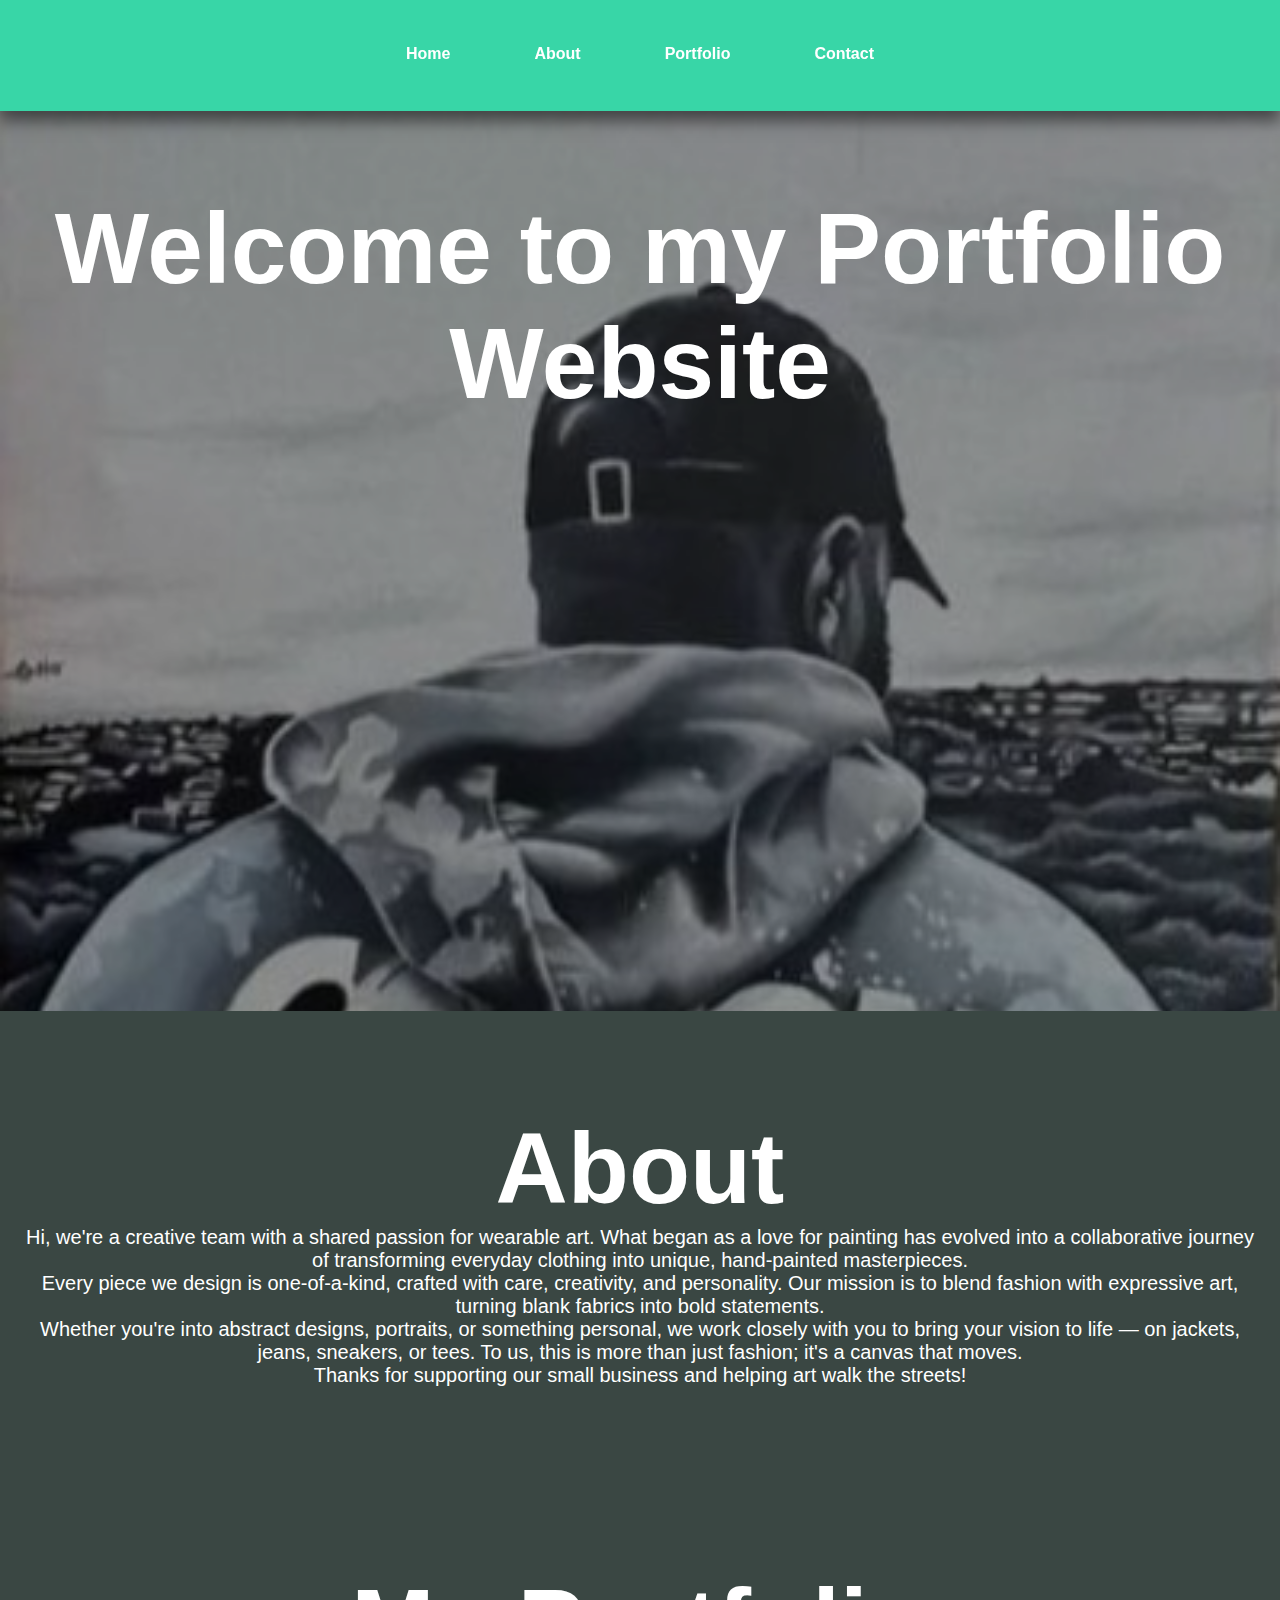
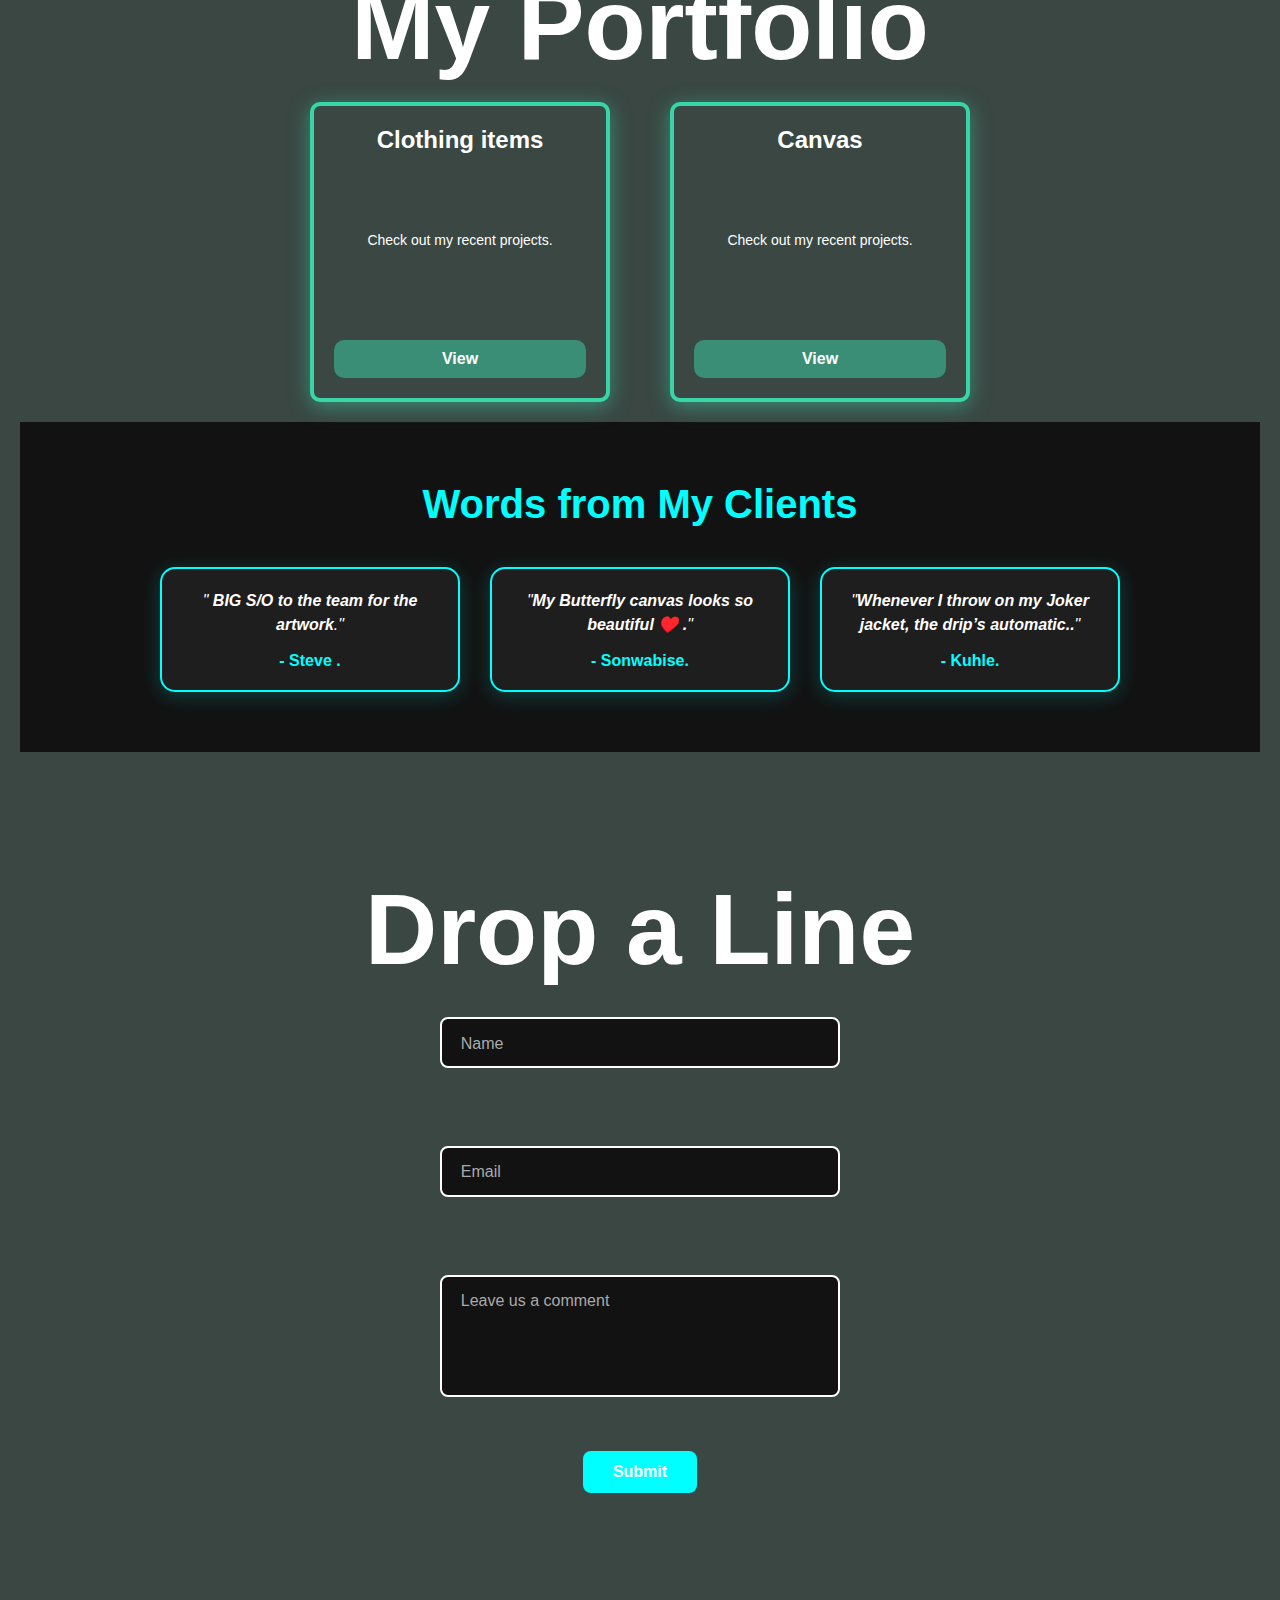
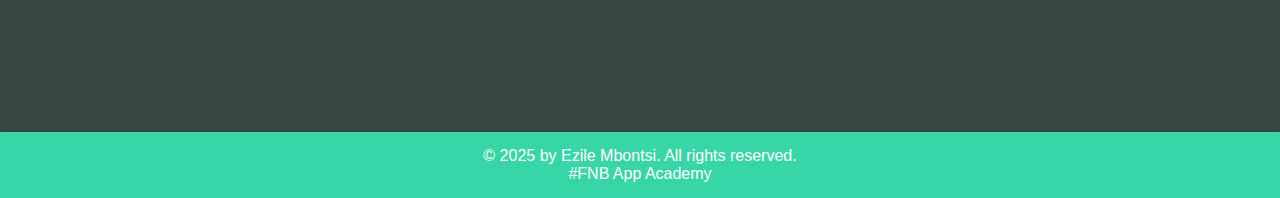
<file: index.html>
<!DOCTYPE html>

<html lang="en">
<head>
    <meta charset="UTF-8">
    <meta name="viewport" content="width=device-width, initial-scale=1.0">
    <link rel="stylesheet" href="style.css">
    <title> Art website </title>
</head>
<body>
<header >
    <ul>
        <li> <a href="#"> Home</a></li>
        <li> <a href="#About"> About</a></li>
        <li> <a href="#Portfolio"> Portfolio</a></li>
        <li> <a href="#Contact"> Contact</a></li>
    </ul>
</header>



<section class="home-section">
    <h1> Welcome to my Portfolio Website</h1>
</section>

<section id="About">
    <h1> About </h1>
 <p class="p1">Hi, we're a creative team with a shared passion for wearable art. What began as a love for painting has evolved into a collaborative journey of transforming everyday clothing into unique, hand-painted masterpieces.</p>

<p class="p1">Every piece we design is one-of-a-kind, crafted with care, creativity, and personality. Our mission is to blend fashion with expressive art, turning blank fabrics into bold statements.</p>

<p class="p1">Whether you're into abstract designs, portraits, or something personal, we work closely with you to bring your vision to life — on jackets, jeans, sneakers, or tees. To us, this is more than just fashion; it's a canvas that moves.</p>

    <p class="p1"> Thanks for supporting our small business and helping art walk the streets! </p>
</section>


<section class="Portfolio" id="Portfolio">
    <h1> My Portfolio</h1>
    <div class="port1">
        <div class="project-card">
            <h2>
                Clothing items
            </h2>
            <p> Check out my recent projects.</p>
            <a href="clothing.html" > View</a>
        </div>
        <div class="project-card">
            <h2>
                Canvas
            </h2>
            <p> Check out my recent projects.</p>
            <a href="canvas.html"> View</a>
        </div>
    </div>
<div class="testimony">
   <h2>Words from My Clients</h2>
  <div class="testimonial-grid">
    <div class="testimonial-card">
      <p>"<b> BIG S/O to the team for the artwork</b>."</p>
      <h4>- Steve .</h4>
    </div>
    <div class="testimonial-card">
      <p>"<b>My Butterfly canvas looks so beautiful &#x2665;&#xfe0f;  .</b>"</p>
      <h4>- Sonwabise.</h4>
    </div>
    <div class="testimonial-card">
      <p>"<b>Whenever I throw on my Joker jacket, the drip’s automatic..</b>"</p>
      <h4>- Kuhle.</h4>
    </div>
  </div>
</div>

</section>

<section class="Contact" id="Contact">
  <h1>Drop a Line</h1>


  <form name="contact" method="POST" data-netlify="true" action="/thank-you">

    <input type="hidden" name="form-name" value="contact" />

    <div class="container">
      <input type="text" id="name" name="name" autocomplete="off" placeholder=" " class="form_input" required>
      <label for="name">Name</label>
    </div>
    <br>
    <div class="container">
      <input type="email" id="email" name="email" autocomplete="off" placeholder=" " class="form_input" required>
      <label for="email">Email</label>
    </div>
    <br>
    <div class="container textarea-container">
      <textarea id="message" name="message" rows="5" cols="30" autocomplete="off" placeholder=" " class="form_input" required></textarea>
      <label for="message">Leave us a comment</label>
    </div>
    <div class="submit-container">
      <button type="submit" class="submit-btn">Submit</button>
    </div>
  </form>
</section>

<div class="foot">
    <footer>
        <p> © 2025 by Ezile Mbontsi. All rights reserved. </p>
           <p> #FNB App Academy</p>
    </footer>
</div>
</body>

</html>
</file>
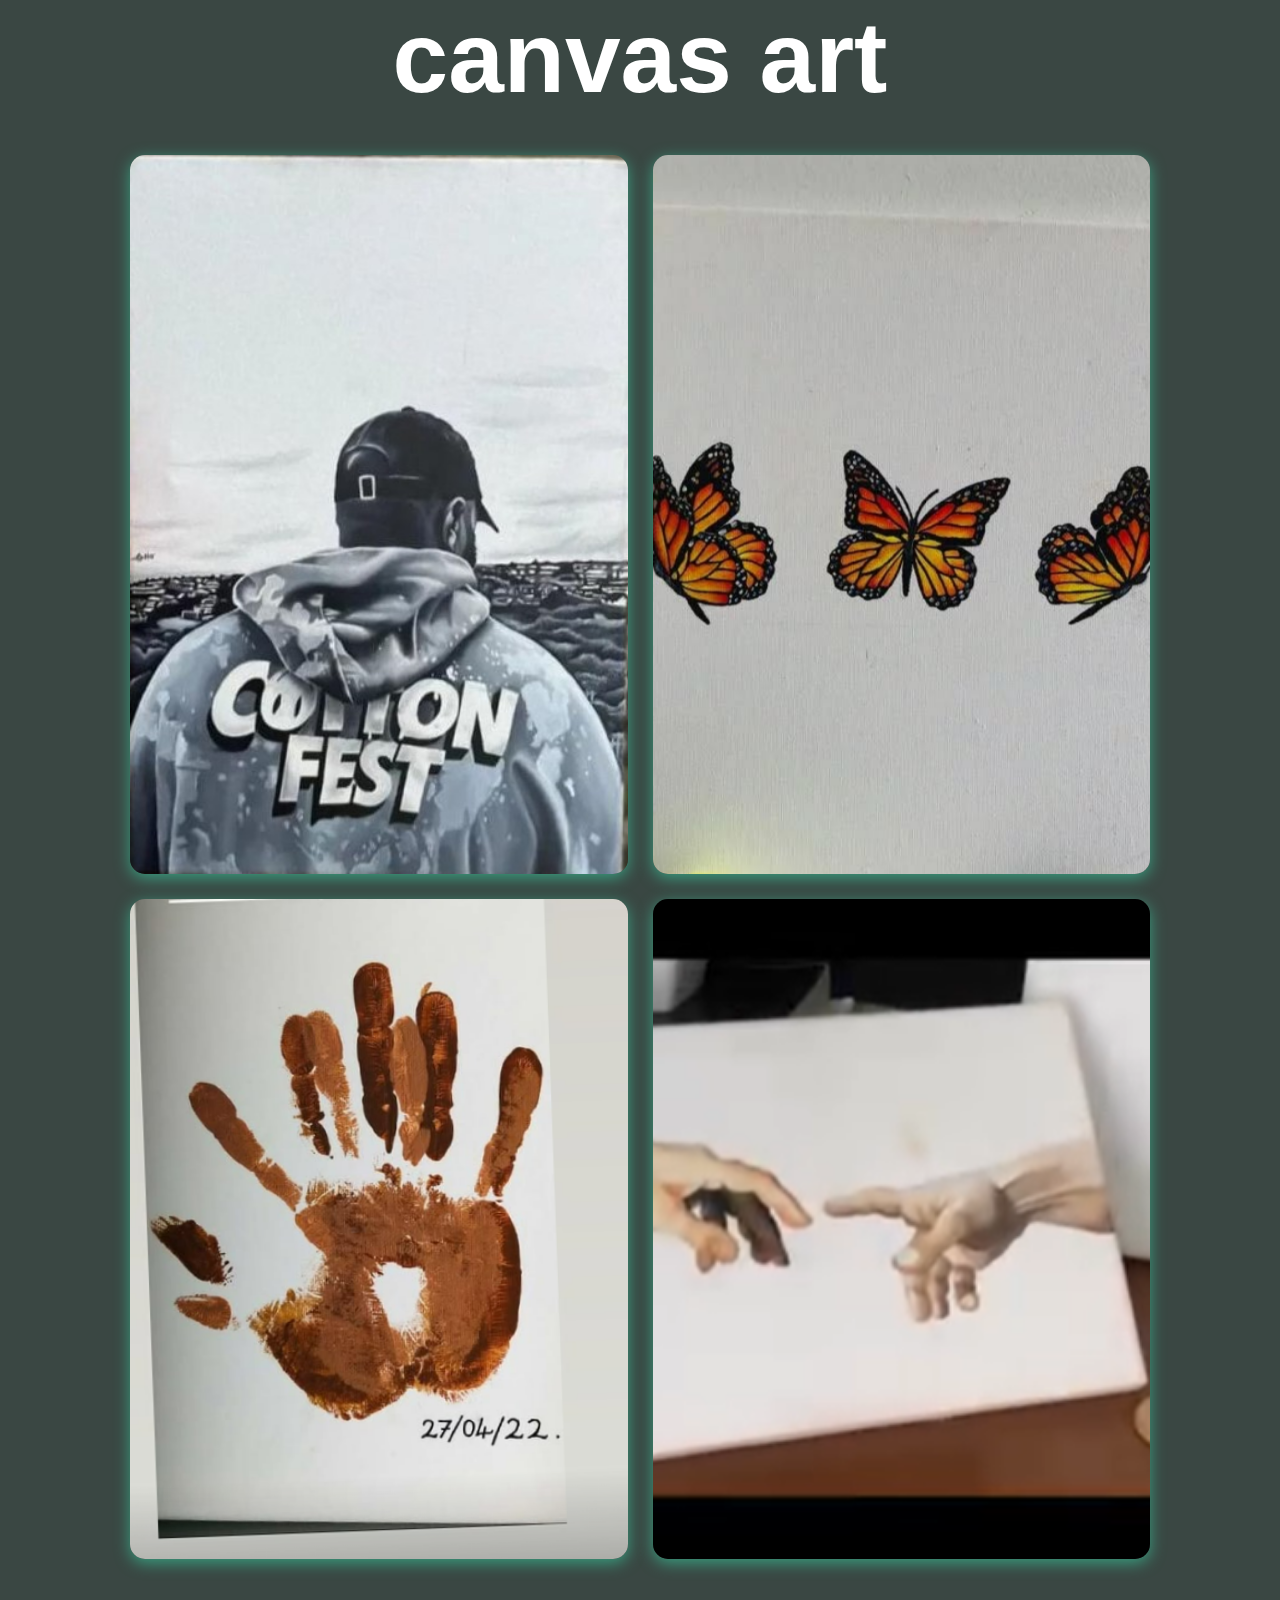
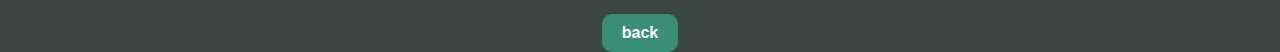
<file: canvas.html>
<!DOCTYPE html>
<html lang="en">
<head>
    <meta charset="UTF-8">
    <meta name="viewport" content="width=device-width initial-scale=1.0">
    <title> Canvas Art</title>
    <link rel="stylesheet" href="style.css">
</head>
<body>
<h1 class="c"> canvas art</h1>
<section class="four-box-gallery">
  <div class="image-box">
    <img src="home.jpg" alt="City Dreams">
    <div class="caption">Cotton Fest</div>
  </div>
  <div class="image-box">
    <img src="canvas/b1.png" alt="Urban Nights">
    <div class="caption">Butterflies</div>
  </div>
  <div class="image-box">
    <img src="canvas/copy.png" alt="Silent Streets">
    <div class="caption">Layers of Us</div>
  </div>
  <div class="image-box">
    <img src="canvas/hands.png" alt="Hands of Time">
    <div class="caption">Creation od Adam </div>
  </div>
</section>


<div class="home-container">
    <a href="index.html" class="back"> back</a>
</div>
</body>

</html>
</file>
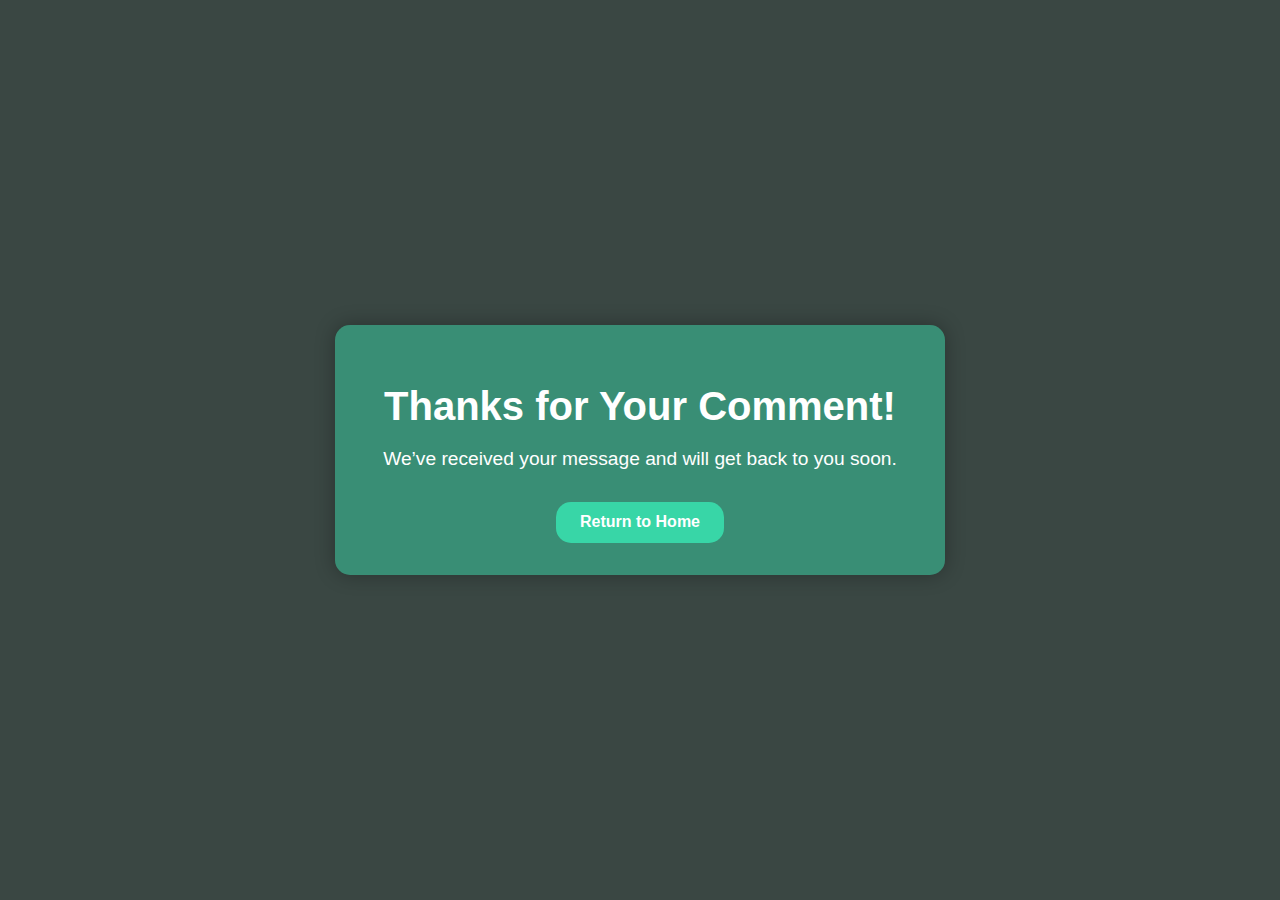
<file: thank-you.html>
<!DOCTYPE html>
<html lang="en">
<head>
  <meta charset="UTF-8" />
  <meta name="viewport" content="width=device-width, initial-scale=1.0" />
  <title>Thank You!</title>
  <style>
    body {
      font-family: 'Segoe UI', sans-serif;
      background-color: rgb(58, 71, 67) ;
      display: flex;
      justify-content: center;
      align-items: center;
      height: 100vh;
      margin: 0;
      color: white;
      text-align: center;
    }
    .container {
      background-color: rgba(56, 214, 167, 0.5);
      padding: 2rem 3rem;
      border-radius: 15px;
      box-shadow: 0 0 20px rgba(0,0,0,0.3);
    }
    h1 {
      font-size: 2.5rem;
      margin-bottom: 1rem;
    }
    p {
      font-size: 1.2rem;
      margin-bottom: 2rem;
    }
    a {
      display: inline-block;
      padding: 0.7rem 1.5rem;
      background-color: rgb(56, 214, 167);
      color: white;
      border-radius: 15px;
      text-decoration: none;
      font-weight: bold;
      transition: background-color 0.3s;
    }
    a:hover {
      background-color: rgb(58, 71, 67) ;
    }
  </style>
</head>
<body>
  <div class="container">
    <h1>Thanks for Your Comment!</h1>
    <p>We’ve received your message and will get back to you soon.</p>
    <a href="index.html">Return to Home</a>
  </div>
</body>
</html>
</file>
<file: style.css>
body {
  font-family: Tahoma, Geneva, Verdana, sans-serif;
  background-color: rgb(58, 71, 67);
  color: rgb(0, 0, 0);
  margin: 0;
  padding: 0;

}

header {
  background-color: rgb(56, 214, 167);
  color: rgb(224, 224, 224);
  padding: 15px;
  box-shadow: 0 10px 15px rgba(0, 0, 0, 0.5);
  position: sticky;
  top: 0;
  z-index: 10;

}

ul {
  list-style-type: none;
  margin: 0;
  padding: 1rem 0;
  display: flex;
  justify-content: center;
  align-items: center;
  gap: 1.5rem;
}


li a {
  display: block;
  text-align: center;
  font-weight: bold;
  color: white;
  text-decoration: none;
  padding: 14px 30px;
  transition: transform 0.2s, color 0.2s ease;
  border-bottom: 3px solid transparent;
}

li a:hover {
  transform: translateY(-2px);
  color: rgb(58, 71, 67);
}

/* Active link indicator */
li a.active {
  border-bottom: 3px solid rgb(58, 71, 67);
}
h1{
font-size: 100px;
color: white;
}
.c{
text-align: center;
}
p{
color:white;
}
/* Gallery css code  */
.h{
 margin: 20px 0;
 font-size: 100px;
 color: white;
 text-align: center;
}
.bento-gallery {
  display: grid;
  grid-template-columns: repeat(auto-fit, minmax(200px, 1fr));
  grid-auto-rows: 200px;
  gap: 15px;
  padding: 40px 20px;
  background-color: #121212;
}

.bento-item {
  position: relative;
  background-size: cover;
  background-position: center;
  border-radius: 12px;
  overflow: hidden;
  transition: transform 0.3s ease, box-shadow 0.3s ease;
  box-shadow: 0 4px 15px rgba(56, 214, 167, 0.3);
  cursor: pointer;
}

.bento-item:hover {
  transform: scale(1.05);
  box-shadow: 0 8px 25px rgba(56, 214, 167, 0.6);
}

.bento-item.wide {
  grid-column: span 2;
}

.bento-item.tall {
  grid-row: span 2;
}

.bento-item.wide.tall {
  grid-column: span 2;
  grid-row: span 2;
}

/* Caption on hover */
.caption1 {
  position: absolute;
  bottom: -100%;
  left: 0;
  width: 100%;
  padding: 15px 10px;
  background: rgba(0, 0, 0, 0.7);
  color: rgb(56, 214, 167);
  font-weight: bold;
  font-family: sans-serif;
  text-align: center;
  font-size: 1.1rem;
  transition: bottom 0.3s ease;
}

.bento-item:hover .caption1 {
  bottom: 0;
}
#video-box video{
  width: 100%;
  height: 100%;
  object-fit: cover;
  display: block;
}

section{
  width: 100%;
  padding: 80px 20px;
  text-align: center;
  transition: background-color 0.3s ease;
}

.home-section{
 background-image: url('home.jpg');
 background-size: cover;
 background-position: center;
 width: 100%;
 height: 100vh;
 position: relative;
 color:white;
 display: flex;
 align-item: center;
 justify-content: center;
}
.home-section::before{
  content: " ";
  position: absolute;
  top: 0; left: 0; right: 0; bottom: 0;
  background-color: rgba(0, 0, 0, 0.4);
  z-index: 1;
}
.home-section h1{
 position: relative;
 z-index:2;
}

/* THE PROJECT CARDS */
.port1{
 display: flex;
 flex-wrap: wrap;
 justify-content: center;
 gap: 20px;
}

.project-card{

  background-color: rgb(58, 71, 67);
  border: 4px solid rgb(56, 214, 167);
  padding: 20px;
  border-radius: 10px;
  width: 300px;
  min-height: 300px;
  margin: 20px;
  box-shadow: 0 4px 20px rgba(56, 214, 167, 0.5);
  transition: transform 0.2s ease, box-shadow 0.3s;

  display: flex;
  flex-direction: column;
  justify-content: space-between;
  align-item: center;
  text-align: center;
  position: relative;
}

.project-card :hover{
 transform: translateY(-5px);
}

.project-card > h2 {
  margin:0;
  color: white;
  justify-content: center;
  text-align: center;
}

.project-card > p{
 font-size:14px;
 color: white;
 justify-content: center;
 text-align: center;
}

.project-card > a{
 text-decoration: none;
 display: inline-block;
 padding: 10px 20px;
 background-color: rgba(56, 214, 167, 0.5);
 color: white;
 border: none;
 border-radius: 10px;
 font-weight: bold;
 margin-top: 15px;
 transition: background-color 0.2s ease;
 justify-content: center;
}
.project-card > a:hover{
background-color : rgb(58, 71, 67);
}
@media (max-width: 600px) {
  .project-card {
    width: 90%;
    height: auto;
  }
}
/*  THE END OF PROJECTS CARDS*/

* {
    box-sizing: border-box;
    margin: 0;
    padding: 0;
}

#About {
  padding: 100px 20px; /* top-bottom & left-right */
  color: white;
}
.p1{
font-size: 20px;
}
.submit-container{
  margin-top: 20px;
  text-align: center;
}
.submit-btn{
 padding: 12px 30px;
 font-size: 1rem;
 font-weight: bold;
 color: rgb(250, 250, 250);
 background-color: #00ffff;
 border: none;
 border-radius: 8px;
 cursor: pointer;
 transition: background-color 0.3s ease, transform 0.2s ease;
}

.submit-btn:hover{
 background-color: rgb(0, 221, 221);
 transform: scale(1.05);
}


.Contact {
    padding: 40px;
    background: rgb(58, 71, 67);
    color: white;
    display: flex;
    flex-direction: column;
    align-items: center;
    gap: 30px;
    min-height: 100vh;
    font-family: sans-serif;
}

.container {
    position: relative;
    width: 90%;
    max-width: 400px;
}

.form_input {
    width: 100%;
    background: #121212;
    border: 2px solid #fff;
    border-radius: 8px;
    padding: 1.2em 1em 0.6em;
    color: white;
    font-size: 1rem;
    outline: none;
    resize: none;
}

label {
    position: absolute;
    left: 1em;
    top: 1.1em;
    background: #121212;
    color: #aaa;
    font-size: 1rem;
    padding: 0 0.3em;
    transition: all 0.2s ease;
    pointer-events: none;
}

/* Float label on focus or input */
.form_input:focus ~ label,
.form_input:not(:placeholder-shown) ~ label {
    top: -0.6em;
    font-size: 0.75rem;
    color: #00ffff;
}

/* Hover & focus styles */
.form_input:hover {
    border-color: rgba(255, 255, 255, 0.6);
}

.form_input:focus {
    border-color: #00ffff;
}
.foot{
  background-color: rgb(56, 214, 167);
  color: rgb(224, 224, 224);
  text-align: center;
  padding: 15px;
  box-shadow: 0 10px 15px rgba(0, 0, 0, 0.5);
}
/* back button from clothing  and  canvas*/
.home-container{
justify-content: center;
text-align: center;
}
.back {
 text-decoration: none;
 display: inline-block;
 padding: 10px 20px;
 background-color: rgba(56, 214, 167, 0.5);
 color: white;
 border: none;
 border-radius: 10px;
 font-weight: bold;
 margin-top: 15px;
 transition: background-color 0.2s ease;
 justify-content: center;
 text-align: center;
}
.back:hover{
background-color : rgb(58, 71, 67);
}
.four-box-gallery {
  display: grid;
  grid-template-columns: repeat(2, 1fr);
  gap: 25px;
  padding: 40px;
  max-width: 1100px;
  margin: auto;
}

.image-box {
  position: relative;
  overflow: hidden;
  border-radius: 15px;
  box-shadow: 0 4px 15px rgba(56, 214, 167, 0.6);
}

.image-box img {
  width: 100%;
  height: 100%;
  object-fit: cover;
  display: block;
  transition: transform 0.3s ease;
}

.image-box:hover img {
  transform: scale(1.05);
}

.caption {
  position: absolute;
  bottom: 0;
  background: rgba(0, 0, 0, 0.6);
  width: 100%;
  text-align: center;
  color: white;
  padding: 15px 0;
  font-size: 1.2rem;
  font-weight: bold;
  opacity: 0;
  transform: translateY(100%);
  transition: all 0.3s ease;
}

.image-box:hover .caption {
  opacity: 1;
  transform: translateY(0);
}

/* ##############################################*/
/* Client testimony */
.testimony {
  padding: 60px 20px;
  background-color: #121212;
  color: white;
  text-align: center;
}

.testimony h2 {
  font-size: 2.5rem;
  margin-bottom: 40px;
  color: #00ffff;
}

.testimonial-grid {
  display: flex;
  flex-wrap: wrap;
  justify-content: center;
  gap: 30px;
}

.testimonial-card {
  background-color: rgba(255, 255, 255, 0.05);
  border: 2px solid #00ffff;
  padding: 20px;
  border-radius: 15px;
  max-width: 300px;
  box-shadow: 0 4px 20px rgba(0, 255, 255, 0.2);
  transition: transform 0.3s ease;
}

.testimonial-card:hover {
  transform: scale(1.05);
}

.testimonial-card p {
  font-style: italic;
  font-size: 1rem;
  line-height: 1.5;
}

.testimonial-card h4 {
  margin-top: 15px;
  font-weight: bold;
  color: #00ffff;
}
form{
 all: unset;
 display: contents;
}
</file>
